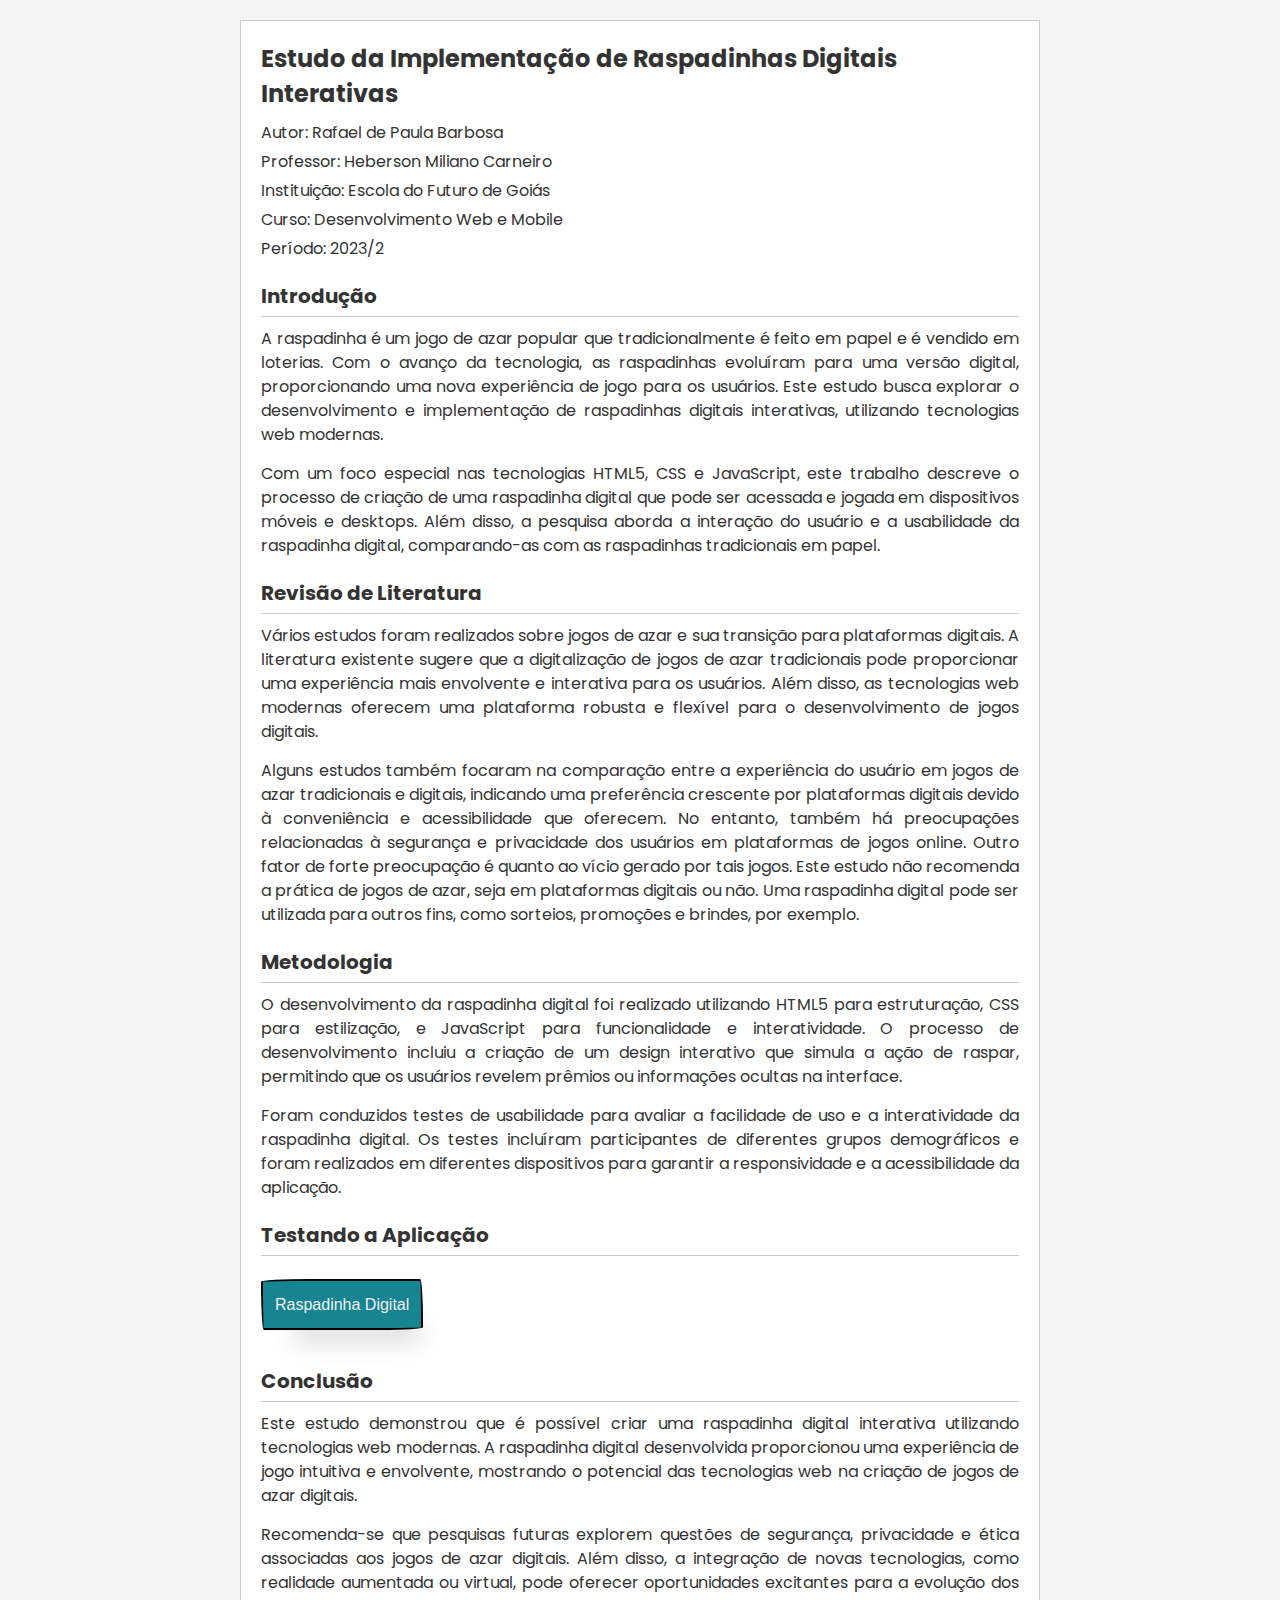
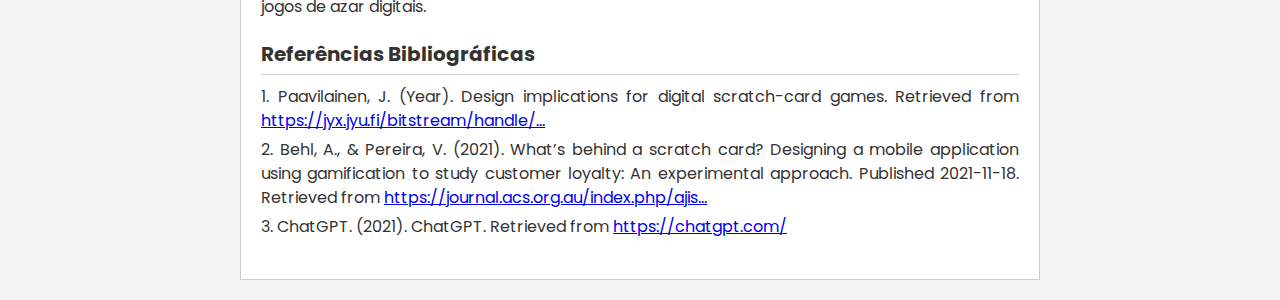
<file: index.html>
<!DOCTYPE html>
<html lang="pt-br">
  <head>
    <meta charset="UTF-8" />
    <meta name="viewport" content="width=device-width, initial-scale=1.0" />
    <meta http-equiv="Content-Type" content="text/html; charset=utf-8" />
    <meta name="author" content="Rafael de Paula Barbosa" />
    <title>EFG - Prática Web App</title>

    <link rel="stylesheet" href="style.css" />
    <link rel="stylesheet" href="button.css" />
  </head>
  <body>
    <div id="conteudo">
      <header>
        <h1>Estudo da Implementação de Raspadinhas Digitais Interativas</h1>
        <p>Autor: Rafael de Paula Barbosa</p>
        <p>Professor: Heberson Miliano Carneiro</p>
        <p>Instituição: Escola do Futuro de Goiás</p>
        <p>Curso: Desenvolvimento Web e Mobile</p>
        <p>Período: 2023/2</p>
      </header>

      <section id="introducao">
        <h2>Introdução</h2>
        <p>
          A raspadinha é um jogo de azar popular que tradicionalmente é feito em
          papel e é vendido em loterias. Com o avanço da tecnologia, as
          raspadinhas evoluíram para uma versão digital, proporcionando uma nova
          experiência de jogo para os usuários. Este estudo busca explorar o
          desenvolvimento e implementação de raspadinhas digitais interativas,
          utilizando tecnologias web modernas.
        </p>
        <p>
          Com um foco especial nas tecnologias HTML5, CSS e JavaScript, este
          trabalho descreve o processo de criação de uma raspadinha digital que
          pode ser acessada e jogada em dispositivos móveis e desktops. Além
          disso, a pesquisa aborda a interação do usuário e a usabilidade da
          raspadinha digital, comparando-as com as raspadinhas tradicionais em
          papel.
        </p>
      </section>

      <section id="revisao-literaria">
        <h2>Revisão de Literatura</h2>
        <p>
          Vários estudos foram realizados sobre jogos de azar e sua transição
          para plataformas digitais. A literatura existente sugere que a
          digitalização de jogos de azar tradicionais pode proporcionar uma
          experiência mais envolvente e interativa para os usuários. Além disso,
          as tecnologias web modernas oferecem uma plataforma robusta e flexível
          para o desenvolvimento de jogos digitais.
        </p>
        <p>
          Alguns estudos também focaram na comparação entre a experiência do
          usuário em jogos de azar tradicionais e digitais, indicando uma
          preferência crescente por plataformas digitais devido à conveniência e
          acessibilidade que oferecem. No entanto, também há preocupações
          relacionadas à segurança e privacidade dos usuários em plataformas de
          jogos online. Outro fator de forte preocupação é quanto ao vício
          gerado por tais jogos. Este estudo não recomenda a prática de jogos de
          azar, seja em plataformas digitais ou não. Uma raspadinha digital pode
          ser utilizada para outros fins, como sorteios, promoções e brindes,
          por exemplo.
        </p>
      </section>

      <section id="metodologia">
        <h2>Metodologia</h2>
        <p>
          O desenvolvimento da raspadinha digital foi realizado utilizando HTML5
          para estruturação, CSS para estilização, e JavaScript para
          funcionalidade e interatividade. O processo de desenvolvimento incluiu
          a criação de um design interativo que simula a ação de raspar,
          permitindo que os usuários revelem prêmios ou informações ocultas na
          interface.
        </p>
        <p>
          Foram conduzidos testes de usabilidade para avaliar a facilidade de
          uso e a interatividade da raspadinha digital. Os testes incluíram
          participantes de diferentes grupos demográficos e foram realizados em
          diferentes dispositivos para garantir a responsividade e a
          acessibilidade da aplicação.
        </p>
      </section>

      <section id="resultados">
        <h2>Testando a Aplicação</h2>
        <button
          id="open-modal"
          class="button-55"
          role="button"
          alt="Clique aqui para acessar a raspadinhad igital"
        >
          Raspadinha Digital
        </button>
      </section>
      <section id="conclusao">
        <h2>Conclusão</h2>
        <p>
          Este estudo demonstrou que é possível criar uma raspadinha digital
          interativa utilizando tecnologias web modernas. A raspadinha digital
          desenvolvida proporcionou uma experiência de jogo intuitiva e
          envolvente, mostrando o potencial das tecnologias web na criação de
          jogos de azar digitais.
        </p>
        <p>
          Recomenda-se que pesquisas futuras explorem questões de segurança,
          privacidade e ética associadas aos jogos de azar digitais. Além disso,
          a integração de novas tecnologias, como realidade aumentada ou
          virtual, pode oferecer oportunidades excitantes para a evolução dos
          jogos de azar digitais.
        </p>
      </section>

      <section id="referencias">
        <h2>Referências Bibliográficas</h2>
        <p>
          1. Paavilainen, J. (Year). Design implications for digital
          scratch-card games. Retrieved from
          <a
            href="https://jyx.jyu.fi/bitstream/handle/123456789/19010/1/URN_NBN_fi_jyu-200810175813.pdf"
            target="_blank"
            >https://jyx.jyu.fi/bitstream/handle/...</a
          >
        </p>
        <p>
          2. Behl, A., & Pereira, V. (2021). What’s behind a scratch card?
          Designing a mobile application using gamification to study customer
          loyalty: An experimental approach. Published 2021-11-18. Retrieved
          from
          <a href="https://journal.acs.org.au/index.php/ajis/article/view/3203"
            >https://journal.acs.org.au/index.php/ajis...</a
          >
        </p>
        <p>
          3. ChatGPT. (2021). ChatGPT. Retrieved from
          <a href="https://chatgpt.com/" target="_blank"
            >https://chatgpt.com/</a
          >
        </p>
      </section>
    </div>
    <script src="main.js"></script>
  </body>
</html>
</file>
<file: button.css>
/* CSS */
.button-55 {
  align-self: center;
  background-color: rgb(23, 132, 146);
  background-image: none;
  background-position: 0 90%;
  background-repeat: repeat no-repeat;
  background-size: 4px 3px;
  border-radius: 15px 225px 255px 15px 15px 255px 225px 15px;
  border-style: solid;
  border-width: 2px;
  box-shadow: rgba(0, 0, 0, 0.2) 15px 28px 25px -18px;
  box-sizing: border-box;
  color: #f1f1f1;
  cursor: pointer;
  display: inline-block;
  font-family: Neucha, sans-serif;
  font-size: 1rem;
  line-height: 23px;
  outline: none;
  padding: 0.75rem;
  margin: 0.8rem 0 1rem 0;
  text-decoration: none;
  transition: all 235ms ease-in-out;
  border-bottom-left-radius: 15px 255px;
  border-bottom-right-radius: 225px 15px;
  border-top-left-radius: 255px 15px;
  border-top-right-radius: 15px 225px;
  user-select: none;
  -webkit-user-select: none;
  touch-action: manipulation;
}

.button-55:hover {
  box-shadow: rgba(0, 0, 0, 0.3) 2px 8px 8px -5px;
  transform: translate3d(0, 2px, 0);
}

.button-55:focus {
  box-shadow: rgba(22, 21, 21, 0.3) 2px 8px 4px -6px;
}
</file>
<file: style.css>
/* Reset básico para garantir consistência entre navegadores */
@import url("https://fonts.googleapis.com/css2?family=Poppins:wght@100;300;400;500;600;700;800;900&display=swap");

* {
  margin: 0;
  padding: 0;
  box-sizing: border-box;
  font-family: "Poppins", sans-serif;
}

body {
  font-size: 16px; /* Base para rem */
  color: #333;
  background-color: #f4f4f4;
  padding: 20px;
}

#conteudo {
  background-color: #fff;
  padding: 20px;
  margin: auto;
  width: 100%;
  max-width: 800px;
  border: 1px solid #ccc;
}

header,
section {
  margin-bottom: 20px;
}

header h1 {
  font-size: 1.5rem; /* 24px */
  margin-bottom: 10px;
}

header p,
#referencias p {
  font-size: 1rem; /* 16px */
  margin-bottom: 5px;
  line-height: 1.5;
}

section h2 {
  font-size: 1.25rem; /* 20px */
  margin-bottom: 10px;
  border-bottom: 1px solid #ccc;
  padding-bottom: 5px;
}

section p {
  font-size: 1rem; /* 16px */
  line-height: 1.5;
  margin-bottom: 15px;
  text-align: justify;
}

#apendices pre {
  background-color: #f9f9f9;
  padding: 10px;
  border: 1px solid #ccc;
  overflow-x: auto;
}

#container {
  position: relative;
  display: flex;
  justify-content: center;
  align-items: center;
}
canvas {
  position: absolute;
  border: 4px solid #000;
  touch-action: none; /* Prevent scrolling and zooming on touch */
}

@media (min-width: 768px) {
  body {
    font-size: 18px; /* Ajuste o tamanho da fonte para telas maiores */
  }
}

/* Estilo para a modal e overlay */
#overlay {
  position: fixed;
  top: 0;
  left: 0;
  width: 100%;
  height: 100%;
  background: rgba(0, 0, 0, 0.5);
  display: none;
  justify-content: center;
  align-items: center;
}

#modal {
  padding: 20px;
  border-radius: 8px;
  width: 80%;
  max-width: 500px;
}

#close-modal {
  position: absolute;
  right: 20px;
  top: 20px;
  background: none;
  border: none;
  font-size: 1.5rem;
  cursor: pointer;
}

/* CSS */
.button-55 {
  align-self: center;
  background-color: rgb(23, 132, 146);
  background-image: none;
  background-position: 0 90%;
  background-repeat: repeat no-repeat;
  background-size: 4px 3px;
  border-radius: 15px 225px 255px 15px 15px 255px 225px 15px;
  border-style: solid;
  border-width: 2px;
  box-shadow: rgba(0, 0, 0, 0.2) 15px 28px 25px -18px;
  box-sizing: border-box;
  color: #f1f1f1;
  cursor: pointer;
  display: inline-block;
  font-family: Neucha, sans-serif;
  font-size: 1rem;
  line-height: 23px;
  outline: none;
  padding: 0.75rem;
  margin: 0.8rem 0 1rem 0;
  text-decoration: none;
  transition: all 235ms ease-in-out;
  border-bottom-left-radius: 15px 255px;
  border-bottom-right-radius: 225px 15px;
  border-top-left-radius: 255px 15px;
  border-top-right-radius: 15px 225px;
  user-select: none;
  -webkit-user-select: none;
  touch-action: manipulation;
}

.button-55:hover {
  box-shadow: rgba(0, 0, 0, 0.3) 2px 8px 8px -5px;
  transform: translate3d(0, 2px, 0);
}

.button-55:focus {
  box-shadow: rgba(22, 21, 21, 0.3) 2px 8px 4px -6px;
}
</file>
